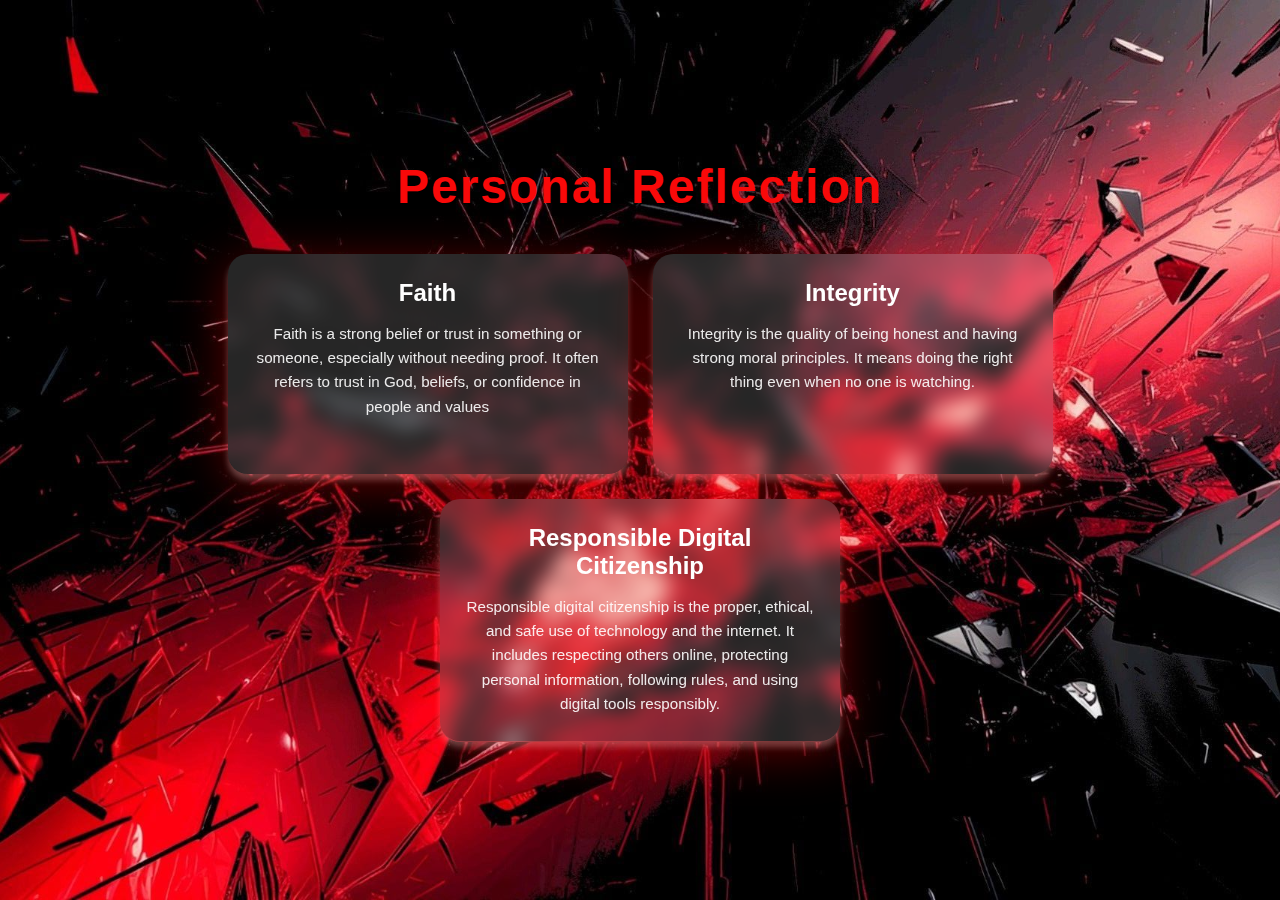
<file: 2ndpage.html>
<!DOCTYPE html>
<html lang="en">
<head>
<meta charset="UTF-8">
<title>Personal Reflection</title>

<style>
    * {
        margin: 0;
        padding: 0;
        box-sizing: border-box;
        font-family: 'Poppins', sans-serif;
    }

    body {
        min-height: 100vh;
        display: flex;
        justify-content: center;
        align-items: center;
        background-image: url(boak.jpg);
        background-size: cover;
        background-position: center;
        background-repeat: no-repeat;
        position: relative;
    }

    body::before {
        content: "";
        position: absolute;
        width: 100%;
        height: 100%;
        z-index: 0;
    }

    .container {
        position: relative;
        z-index: 1;
        width: 90%;
        max-width: 1100px;
        text-align: center;
    }

    h1 {
        color: #f90909;
        font-size: 3rem;
        margin-bottom: 40px;
        letter-spacing: 2px;
    }

    .box-wrapper {
        display: flex;
        gap: 25px;
        flex-wrap: wrap;
        justify-content: center;
    }

    .box {
        width: 400px;
        min-height: 220px;
        background: rgba(255, 255, 255, 0.15);
        backdrop-filter: blur(10px);
        border-radius: 20px;
        padding: 25px;
        color: #ffffff;
        box-shadow: 0 10px 50px rgba(255, 5, 5, 0.4), 0 6px 6px rgba(255, 255, 255, 0.3);
        transition: transform 0.4s ease, background 0.4s ease, box-shadow 0.8s ease;
    }

    .box:hover {
        transform: translateY(-15px) scale(1.05);
        background: rgba(255, 255, 255, 0.25);
        box-shadow: 0 50px 145px rgba(124, 255, 24, 0.5), 0 15px 20px rgba(0,0,0,0.3);
    }

    .box h2 {
        margin-bottom: 15px;
        font-size: 1.5rem;
    }

    .box p {
        font-size: 0.95rem;
        line-height: 1.6;
        opacity: 0.9;
    }

    @media (max-width: 900px) {
        h1 {
            font-size: 2.2rem;
        }
    }

</style>
</head>

<body>
<div class="container">
    <h1>Personal Reflection</h1>

    <div class="box-wrapper">
        <div class="box">
            <h2>Faith</h2>
            <p>
                Faith is a strong belief or trust in something or someone, especially without needing proof.
                It often refers to trust in God, beliefs, or confidence in people and values
            </p>
        </div>

        <div class="box">
            <h2>Integrity</h2>
            <p>
                Integrity is the quality of being honest and having strong moral principles.
                It means doing the right thing even when no one is watching.
            </p>
        </div>

        <div class="box">
            <h2>Responsible Digital Citizenship</h2>
            <p>
                Responsible digital citizenship is the proper, ethical, and safe use of technology and the internet.
                It includes respecting others online, protecting personal information, following rules, and using digital tools responsibly.
            </p>
        </div>
    </div>
</div>

</body>
</html>
</file>
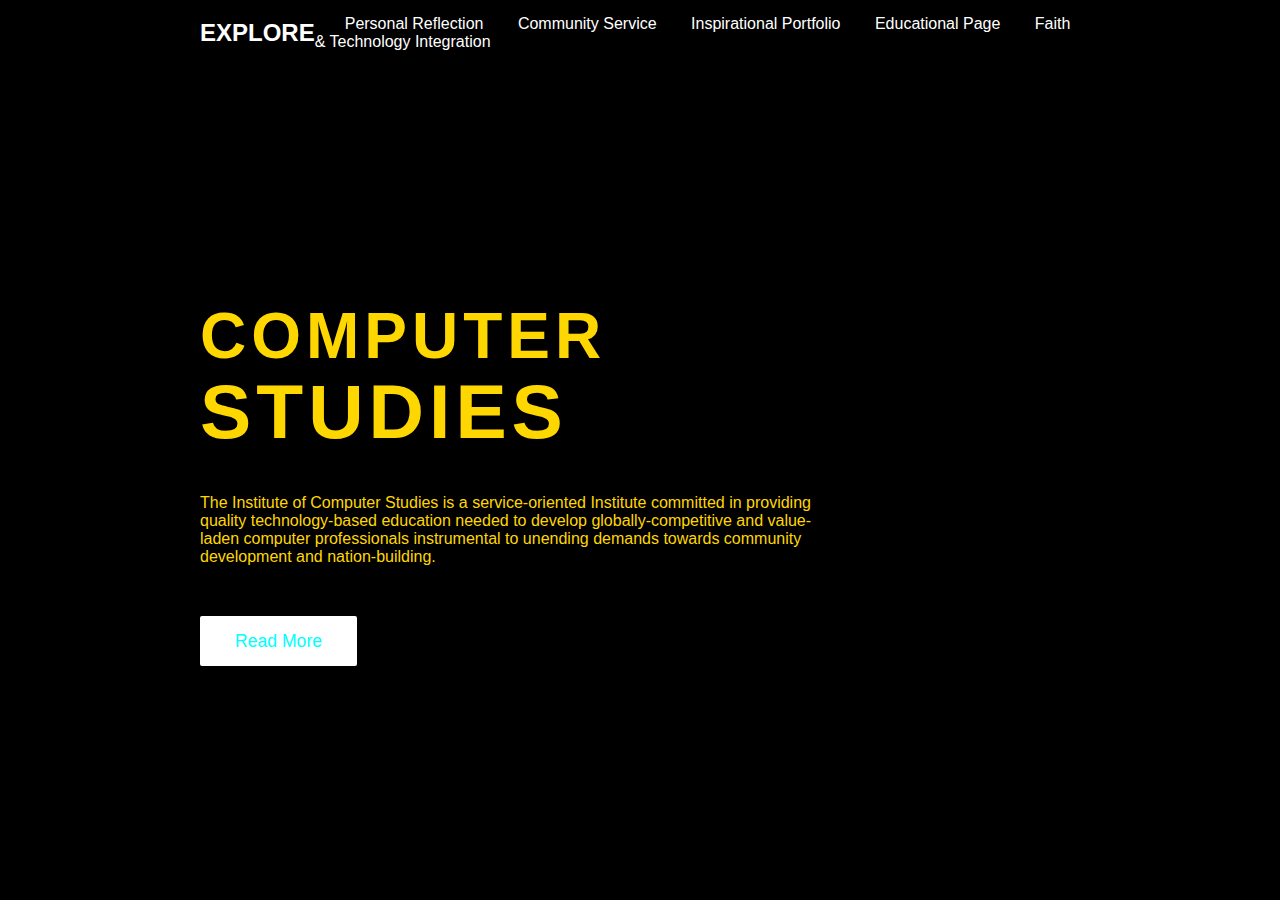
<file: Last.html>
<!DOCTYPE html>
<html lang="en">
<head>
    <meta charset="UTF-8">
    <meta name="viewport" content="width=device-width, initial-scale=1.0">
    <title>website</title>
    <style>
        *{
            margin: 0;
            padding: 0;
            box-sizing: border-box;
            font-family: 'Poppins', sans-serif;
        }

        header{
            z-index: 999;
            position: absolute;
            top: 0;
            left: 0;
            width: 100%;
            display: flex;
            justify-content: space-between;
            align-items: center;
            padding: 15px 200px;
            transition: 0.5s ease;
        }

        header .brand{
            color: #fff;
            font-size: 1.5em;
            font-weight: 700;
            text-transform: uppercase;
            text-decoration: none;
        }

        header .navigation{
            position: relative;
        }

        header .navigation .navigation-items a{
            position: relative;
            color: #fff;
            font-size: 1em;
            font-weight: 500;
            text-decoration: none;
            margin-left: 30px;
            transition: 0.3s ease;
        }

        header .navigation .navigation-items a:before{
            content: '';
            position: absolute;
            background: #9acd32;
            width: 0;
            height: 3px;
            bottom: 0;
            left: 0;
            transition: 0.3s ease;
        }

        header .navigation .navigation-items a:hover:before{
            width: 100%;

        }
        section{
            padding: 100px 200px;
        }

        .Personal-Reflection{
            position: relative;
            width: 100%;
            min-height: 100vh;
            display: flex;
            justify-content: center;
            flex-direction: column;
            background: #000;
        }

        .Personal-Reflection .content{
            z-index: 888;
            color: #ffd700;
            width: 70%;
            margin-top: 50px;
        }

        .Personal-Reflection  .content h1{
            font-size: 4em;
            font-weight: 900;
            text-transform: uppercase;
            letter-spacing: 5px;
            line-height: 75px;
            margin-bottom: 40px;
        }

        .Personal-Reflection  .content h1 span{
            font-size: 1.2em;
            font-weight: 600;
        }

        .Personal-Reflection  .content p{
            margin-bottom: 65px;
        }

        .Personal-Reflection  .content a{
            background: #fff;
            padding: 15px 35px;
            color: aqua;
            font-size: 1.1em;
            font-weight: 500;
            text-decoration: none;
            border-radius: 2px;
        }
    </style>
</head>
<body>
    

    <header>
        <a href="#" class="brand">Explore</a>
        <div class="navigation">
            <div class="navigation-items">
                <a href="#">Personal Reflection</a>
                <a href="#">Community Service</a>
                <a href="#">Inspirational Portfolio</a>
                <a href="#">Educational Page</a>
                <a href="#">Faith & Technology Integration</a>
            </div>
        </div>
    </header>

    <section class="Personal-Reflection">
        <div class="content">
            <h1>Computer<br> <span>Studies</span></h1>
            <p>The Institute of Computer Studies is a service-oriented Institute committed in providing quality technology-based education 
               needed to develop globally-competitive and value-laden computer professionals instrumental to unending demands towards community
               development and nation-building.</p>
            <a href="#">Read More</a>
        </div>
    </section>
</body>
</html>
</file>
